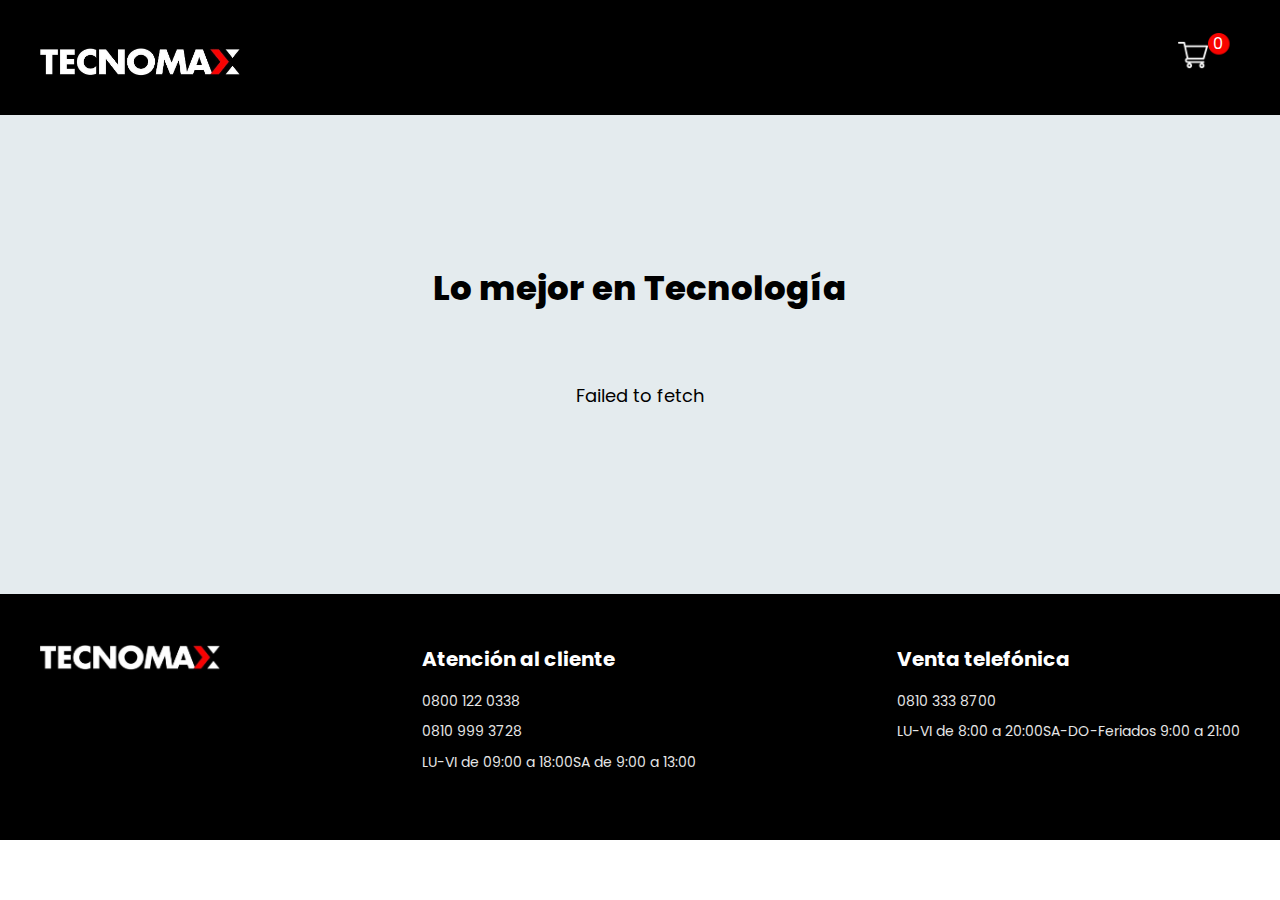
<file: index.html>
<!DOCTYPE html>
<html lang="es">
<head>
    <meta charset="UTF-8">
    <meta name="viewport" content="width=device-width, initial-scale=1.0">
    <title>TecnoMax</title>
    <link rel="icon" href="img/favicon.jpeg" type="image/favicon.png">
    <link rel="stylesheet" href="css/home.css">
</head>
<body onload="fncActualizarCarritoCantidad()" >
    <header class="header">
        <div class="menu container">
            <a href="index.html"><img class="logo" src="img/logo.jpg" alt="logo"></a>
            <nav class="navbar">
                <ul class="ul-carrito">
                    <a href="./pages/carrito.html"><img class="carrito-compra" src="img/carrito-home.png" alt="carrito"><p id="display-carrito-cantidad" class="boton_carrito_cantidad">0</p></a>
                </ul>
            </nav>
        </div>
    </header>
    <main>
        <section class="servicios">
            <h2 class="subtitulos-de-secciones">Lo mejor en Tecnología</h2>
            <article id="tarjetas" class="info container">
                <div  class="info-1">...</div>
                <span ></span>

            </article>
        </section>
    </main>
    <footer class="footer">
        <div class="footer-links container">
            <div class="link">
                <img src="img/logo.jpg" alt="logo">
            </div>
            <div class="link" >
                <h3>Atención al cliente</h3>
                <li><p>0800 122 0338</p></li>
                <li><p>0810 999 3728</p></li>
                <li><p>LU-VI de 09:00 a 18:00SA de 9:00 a 13:00</p></li>
            </div>
            <div class="link">
                <h3>Venta telefónica</h3>
                <li><p>0810 333 8700</p></li>
                <li><p>LU-VI de 8:00 a 20:00SA-DO-Feriados 9:00 a 21:00</p></li>
            </div>
        </div>
    </footer>
    <script defer src="./js/index.js"></script>
</body>
</html>
</file>
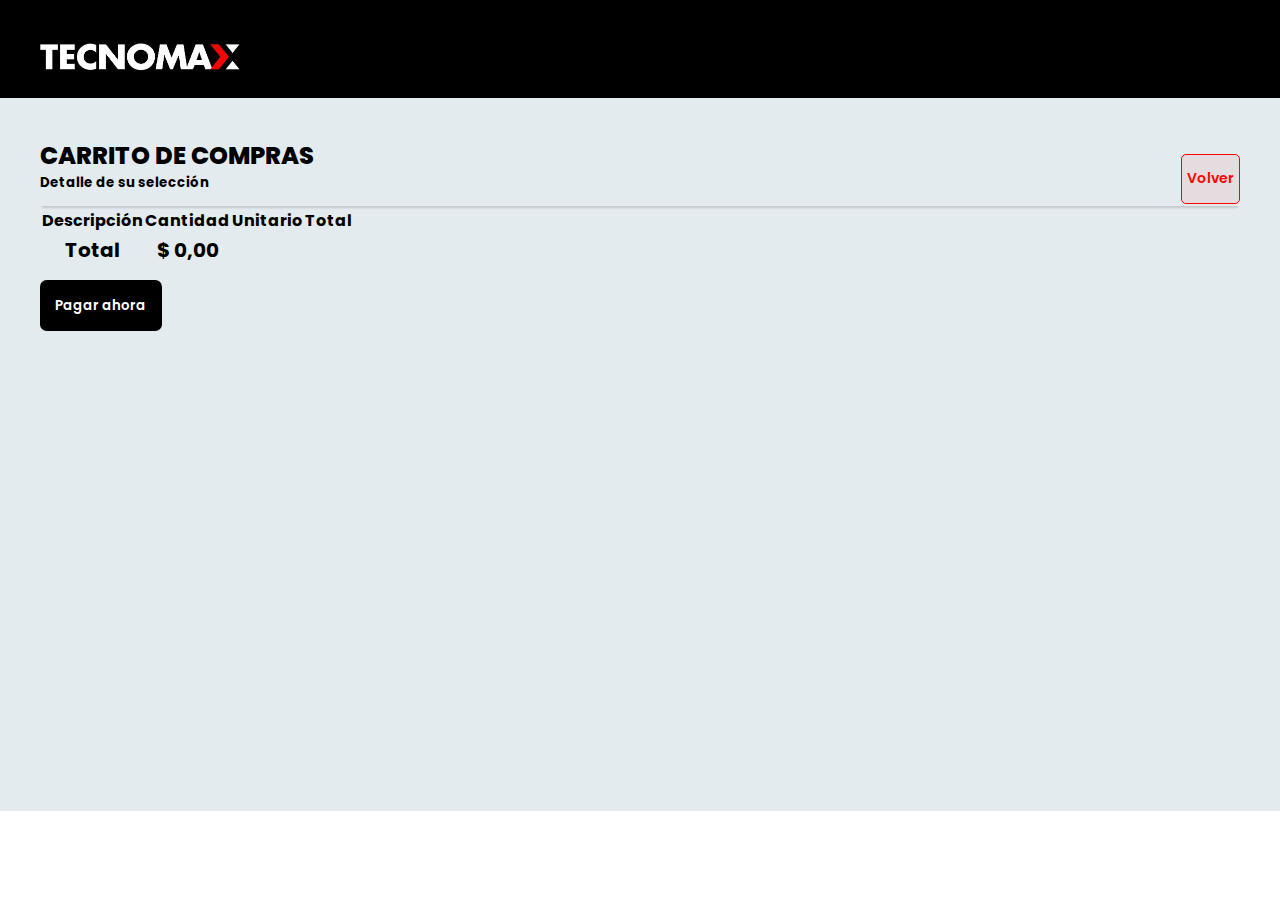
<file: pages/carrito.html>
<!DOCTYPE html>
<html lang="es">
  <head>
    <meta charset="UTF-8" />
    <meta name="viewport" content="width=device-width, initial-scale=1.0" />
    <title>Lista de precios</title>
    <link rel="icon" href="../img/favicon.jpeg" type="image/favicon.png">
    <link
      href="https://cdn.jsdelivr.net/npm/bootstrap@5.0.2/dist/css/bootstrap.min.css"
      rel="stylesheet"
      integrity="sha384-EVSTQN3/azprG1Anm3QDgpJLIm9Nao0Yz1ztcQTwFspd3yD65VohhpuuCOmLASjC"
      crossorigin="anonymous"
    />
    <!-- Estilos propios -->
    <link rel="stylesheet" href="../css/carrito.css" />
  </head>
  <body>
    <header class="header">
      <div class="menu container">
        <img class="logo" src="../img/logo.jpg" alt="logo" />
      </div>
    </header>
    <div class="fondo">
      <div class="container">
        <div class="carrito-encabezado">
          <div>
            <h2>CARRITO DE COMPRAS</h2>
            <h5>Detalle de su selección</h5>
          </div>
          <div>
            <button
              id="volver"
              class="producto__btn-carrito"
              onclick="regresarAlFormularioAnterior()"
            >
              Volver
            </button>
          </div>
          <!-- <a href="index.html"><p class="regresar">← Regresar a Home</p></a> -->
        </div>
        <div class="container">
          <table class="table table-striped table-hover table-bordered">
            <thead class="d-none d-sm-block">
              <tr class="row">
                <!-- <th class="col-sm-1 col-md-1 col-lg-1 col-xl-1" scope="col">
                  <div class="th-col-id">Cód</div>
                </th> -->
                <th class="col-sm-5 col-md-5 col-lg-5 col-xl-5" scope="col">
                  <div class="th-col-descripcion">Descripción</div>
                </th>
                <th class="col-sm-1 col-md-1 col-lg-1 col-xl-1" scope="col">
                  <div class="th-col-precio">Cantidad</div>
                </th>
                <th class="col-sm-2 col-md-2 col-lg-2 col-xl-2" scope="col">
                  <div class="th-col-precio">Unitario</div>
                </th>
                <th class="col-sm-2 col-md-2 col-lg-2 col-xl-2" scope="col">
                  <div class="th-col-precio">Total</div>
                </th>
                <th class="col-sm-2 col-md-2 col-lg-2 col-xl-2" scope="col">
                  <div class="th-col-menu"></div>
                </th>
              </tr>
            </thead>
            <tbody id="detalle-carrito">
              <!-- Agrega más filas según sea necesario -->
            </tbody>
            <tfoot>
              <tr class="row">
                <th class="col-sm-9 col-md-9 col-lg-9 col-xl-9" colspan="1">
                  <h3 class="carrito-total">Total</h3>
                </th>
                <th class="col-sm-3 col-md-3 col-lg-3 col-xl-3">
                  <div id="importeTotalCarrito">$ 0,00</div>
                </th>
              </tr>
            </tfoot>
          </table>
        </div>
      </div>
      <div class="container">
        <!-- <a href="medios_de_pago.html"> -->
          <button type="submit" class="boton_carrito_comprar" id="btn-medios-de-pago">
            Pagar ahora
          </button>
          <!-- </a> -->
      </div>
    </div>
    <script
      src="https://cdn.jsdelivr.net/npm/bootstrap@5.0.2/dist/js/bootstrap.bundle.min.js"
      integrity="sha384-MrcW6ZMFYlzcLA8Nl+NtUVF0sA7MsXsP1UyJoMp4YLEuNSfAP+JcXn/tWtIaxVXM"
      crossorigin="anonymous"
    ></script>
    <script>
      function regresarAlFormularioAnterior() {
        window.history.back(); // Retrocede una página en el historial del navegador
      }
    </script>
    <script defer src="../js/carrito.js"></script>
  </body>
</html>
</file>
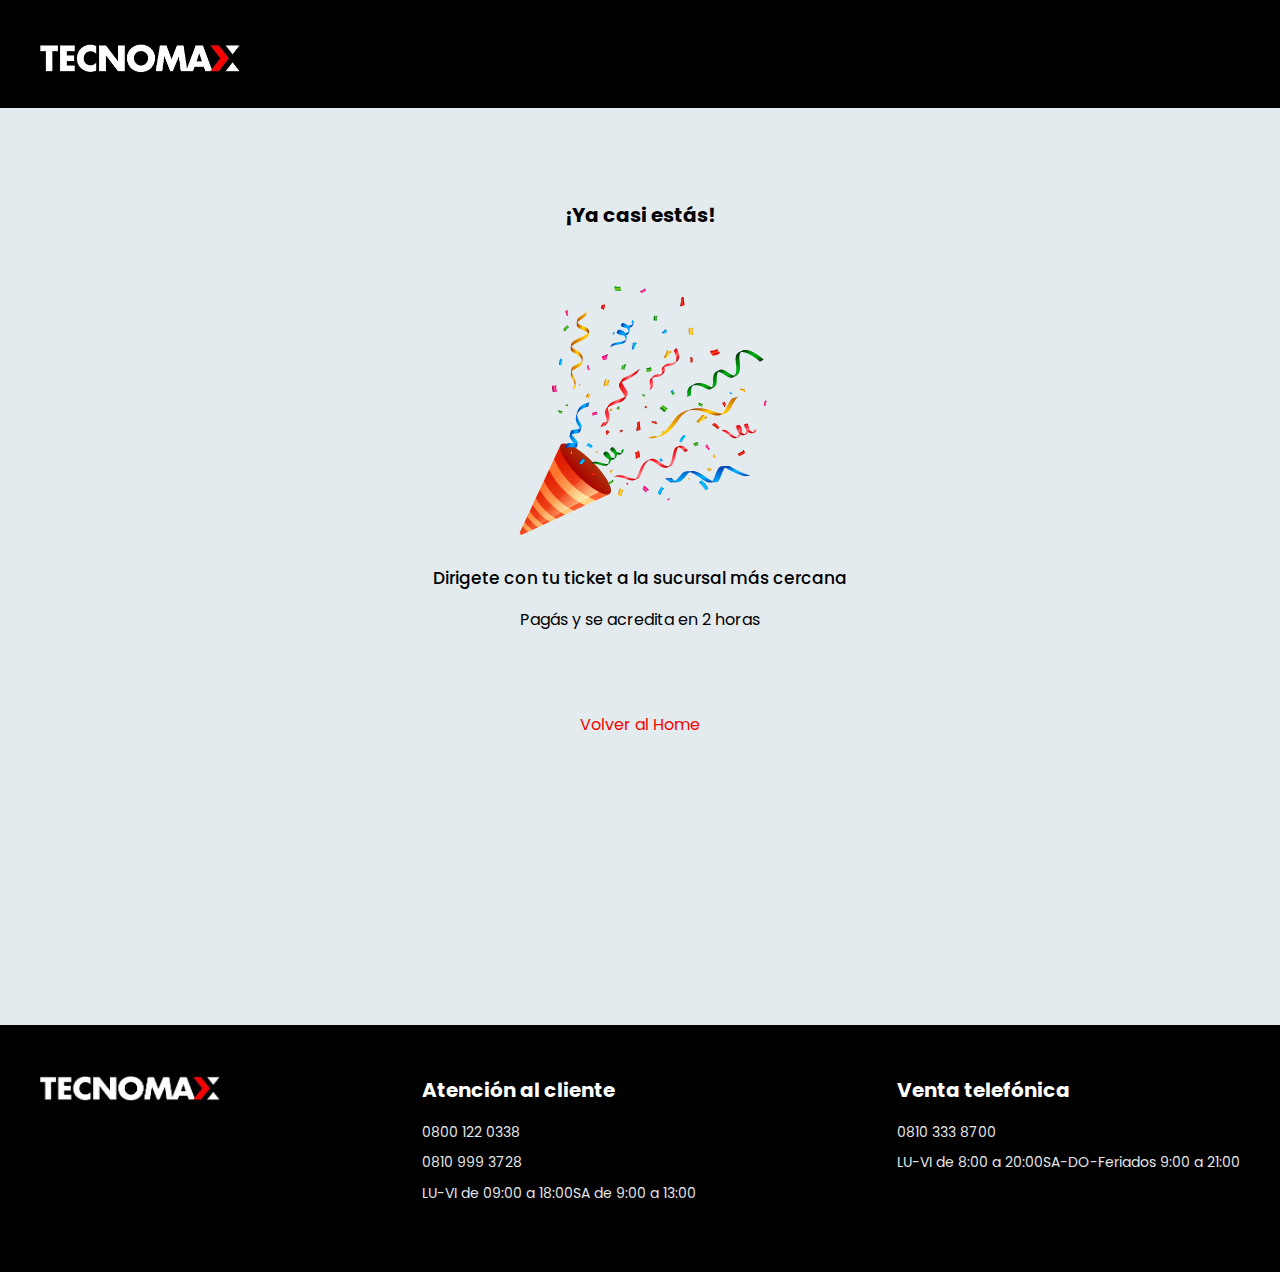
<file: pages/compra-rapipago.html>
<!DOCTYPE html>
<html lang="es">
<head>
    <meta charset="UTF-8">
    <meta name="viewport" content="width=device-width, initial-scale=1.0">
    <title>TecnoMax</title>
    <link rel="icon" href="../img/favicon.jpeg" type="image/favicon.png">
    <link rel="stylesheet" href="../css/compra.css">
</head>
<body>
    <header class="header">
        <div class="menu container">
            <a href="../index.html"><img class="logo" src="../img/logo.jpg" alt="logo"></a>
        </div>
    </header>
    <main>
        <section class="servicios">
            <div class="subtitulos-de-secciones container">
                <h3>¡Ya casi estás!</h3>
                <img src="../img/compra-realizada.png" alt="">
                <h4>Dirigete con tu ticket a la sucursal más cercana</h4>
                <p class="sucursal">Pagás y se acredita en 2 horas</p>
                <a id="volver-home" class="volver-home" href="../index.html">Volver al Home</a>
            </div>
        </section>
    </main>
    <footer class="footer">
        <div class="footer-links container">
            <div class="link">
                <img src="../img/logo.jpg" alt="logo">
            </div>
            <div class="link">
                <h3>Atención al cliente</h3>
                <li><p>0800 122 0338</p></li>
                <li><p>0810 999 3728</p></li>
                <li><p>LU-VI de 09:00 a 18:00SA de 9:00 a 13:00</p></li>
            </div>
            <div class="link">
                <h3>Venta telefónica</h3>
                <li><p>0810 333 8700</p></li>
                <li><p>LU-VI de 8:00 a 20:00SA-DO-Feriados 9:00 a 21:00</p></li>
            </div>
        </div>
    </footer>
    <script defer src="../js/pago-cierre.js"></script>
</body>
</html>
</file>
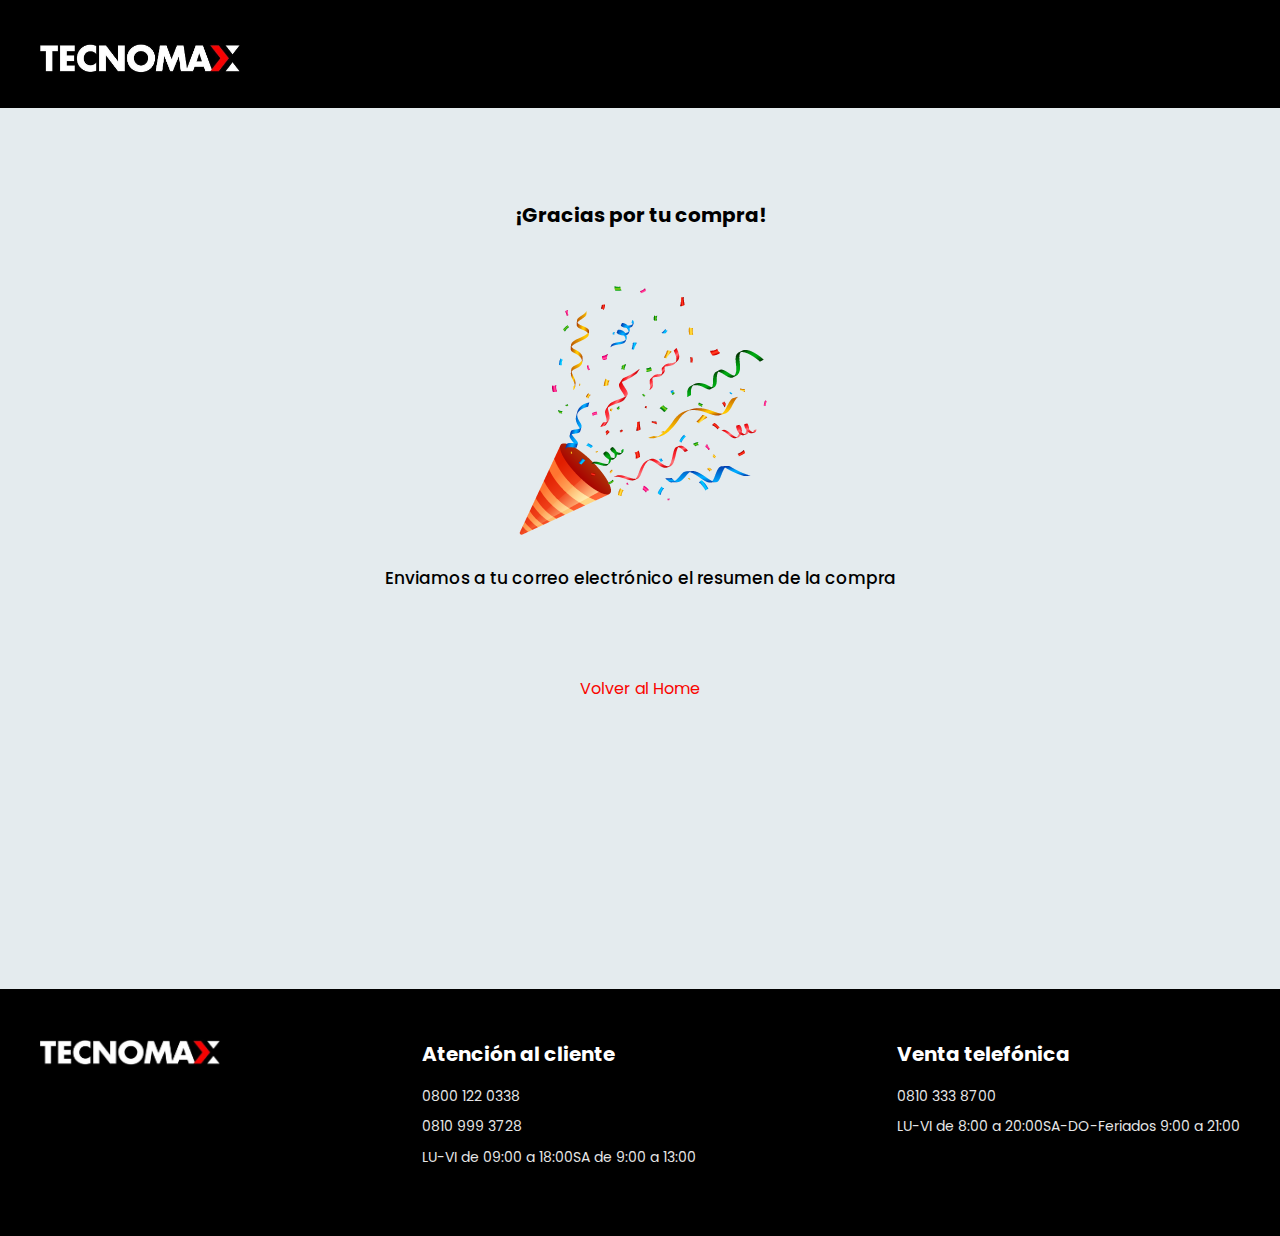
<file: pages/compra-tarjeta.html>
<!DOCTYPE html>
<html lang="es">
<head>
    <meta charset="UTF-8">
    <meta name="viewport" content="width=device-width, initial-scale=1.0">
    <title>TecnoMax</title>
    <link rel="icon" href="../img/favicon.jpeg" type="image/favicon.png">
    <link rel="stylesheet" href="../css/compra.css">
</head>
<body>
    <header class="header">
        <div class="menu container">
            <a href="../index.html"><img class="logo" src="../img/logo.jpg" alt="logo"></a>
        </div>
    </header>
    <main>
        <section class="servicios">
            <div class="subtitulos-de-secciones container">
                <h3>¡Gracias por tu compra!</h3>
                <img src="../img/compra-realizada.png" alt="">
                <h4 class="correo">Enviamos a tu correo electrónico el resumen de la compra</h4>
                <!-- <p class="sucursal">Pagás y se acredita en 2 horas</p> -->
                <a id="volver-home" class="volver-home" href="../index.html">Volver al Home</a>
            </div>
        </section>
    </main>
    <footer class="footer">
        <div class="footer-links container">
            <div class="link">
                <img src="../img/logo.jpg" alt="logo">
            </div>
            <div class="link">
                <h3>Atención al cliente</h3>
                <li><p>0800 122 0338</p></li>
                <li><p>0810 999 3728</p></li>
                <li><p>LU-VI de 09:00 a 18:00SA de 9:00 a 13:00</p></li>
            </div>
            <div class="link">
                <h3>Venta telefónica</h3>
                <li><p>0810 333 8700</p></li>
                <li><p>LU-VI de 8:00 a 20:00SA-DO-Feriados 9:00 a 21:00</p></li>
            </div>
        </div>
    </footer>
    <script defer src="../js/pago-cierre.js"></script>
</body>
</html>
</file>
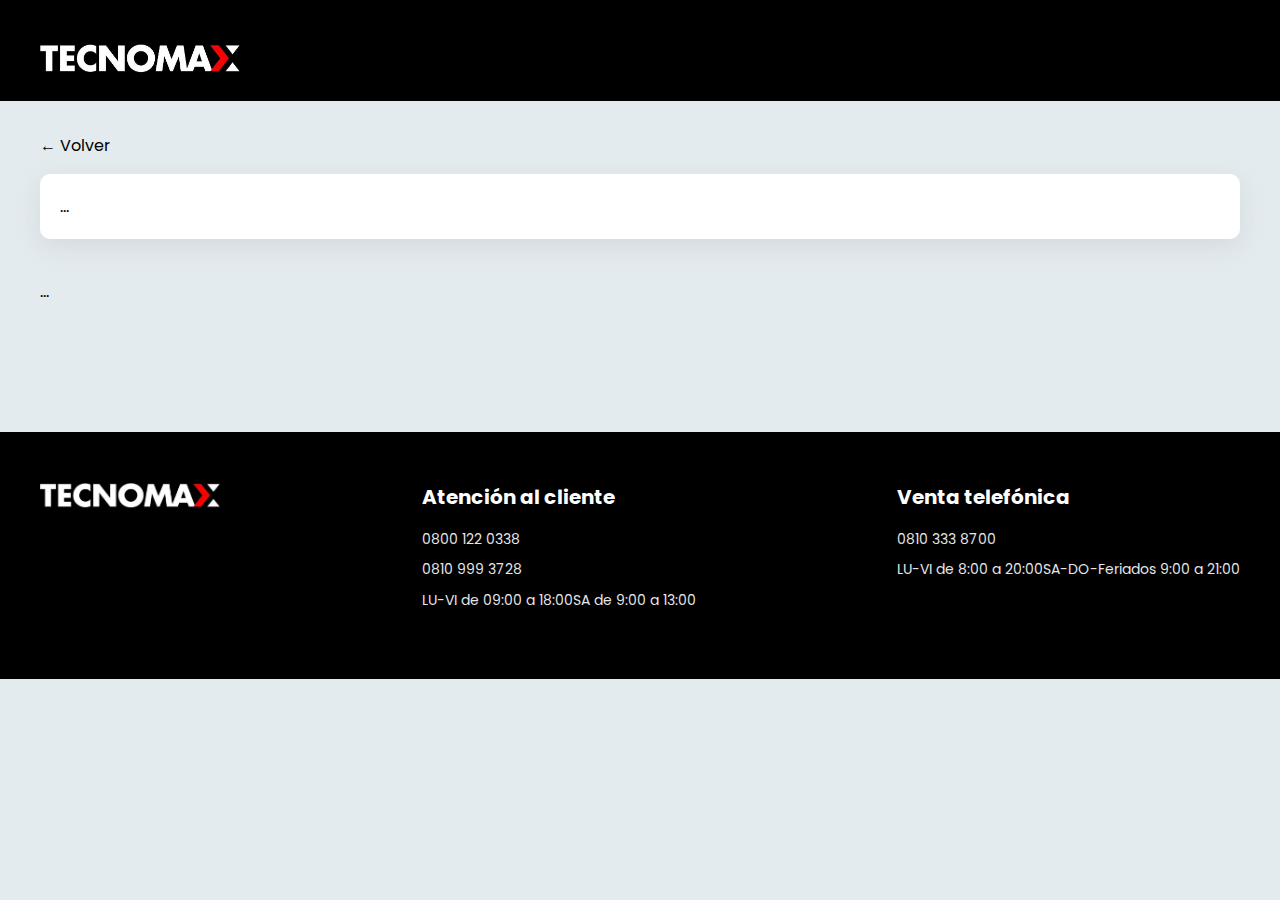
<file: pages/detalle_producto.html>
<!DOCTYPE html>
<html lang="en">
  <head>
    <meta charset="UTF-8" />
    <meta http-equiv="X-UA-Compatible" content="IE=edge" />
    <meta name="viewport" content="width=device-width, initial-scale=1.0" />
    <title>Página de Tienda</title>
    <link rel="icon" href="../img/favicon.jpeg" type="image/favicon.png" />
    <link rel="stylesheet" href="../css/producto.css" />
  </head>
  <body>
    <header class="header">
      <div class="menu container">
        <img class="logo" src="../img/logo.jpg" alt="logo" />
      </div>
    </header>
    <main class="container">
      <div>
        <button
          id="volver"
          class="regresar"
          onclick="regresarAlFormularioAnterior()"
        >
          ← Volver
        </button>
      </div>

      <div class="producto" id="insert-producto">
        <div class="info-1">...</div>
      </div>

      <div class="mas-informacion" id="mas-informacion">
        <div class="info-1">...</div>
      </div>
    </main>

    <footer class="footer">
      <div class="footer-links container">
        <div class="link">
          <img src="../img/logo.jpg" alt="logo" />
        </div>
        <div class="link">
          <h3>Atención al cliente</h3>
          <li><p>0800 122 0338</p></li>
          <li><p>0810 999 3728</p></li>
          <li><p>LU-VI de 09:00 a 18:00SA de 9:00 a 13:00</p></li>
        </div>
        <div class="link">
          <h3>Venta telefónica</h3>
          <li><p>0810 333 8700</p></li>
          <li><p>LU-VI de 8:00 a 20:00SA-DO-Feriados 9:00 a 21:00</p></li>
        </div>
      </div>
    </footer>
    <script>
      function regresarAlFormularioAnterior() {
        window.history.back(); // Retrocede una página en el historial del navegador
      }
    </script>
    <script defer src="../js/detalle_producto.js"></script>
  </body>
</html>
</file>
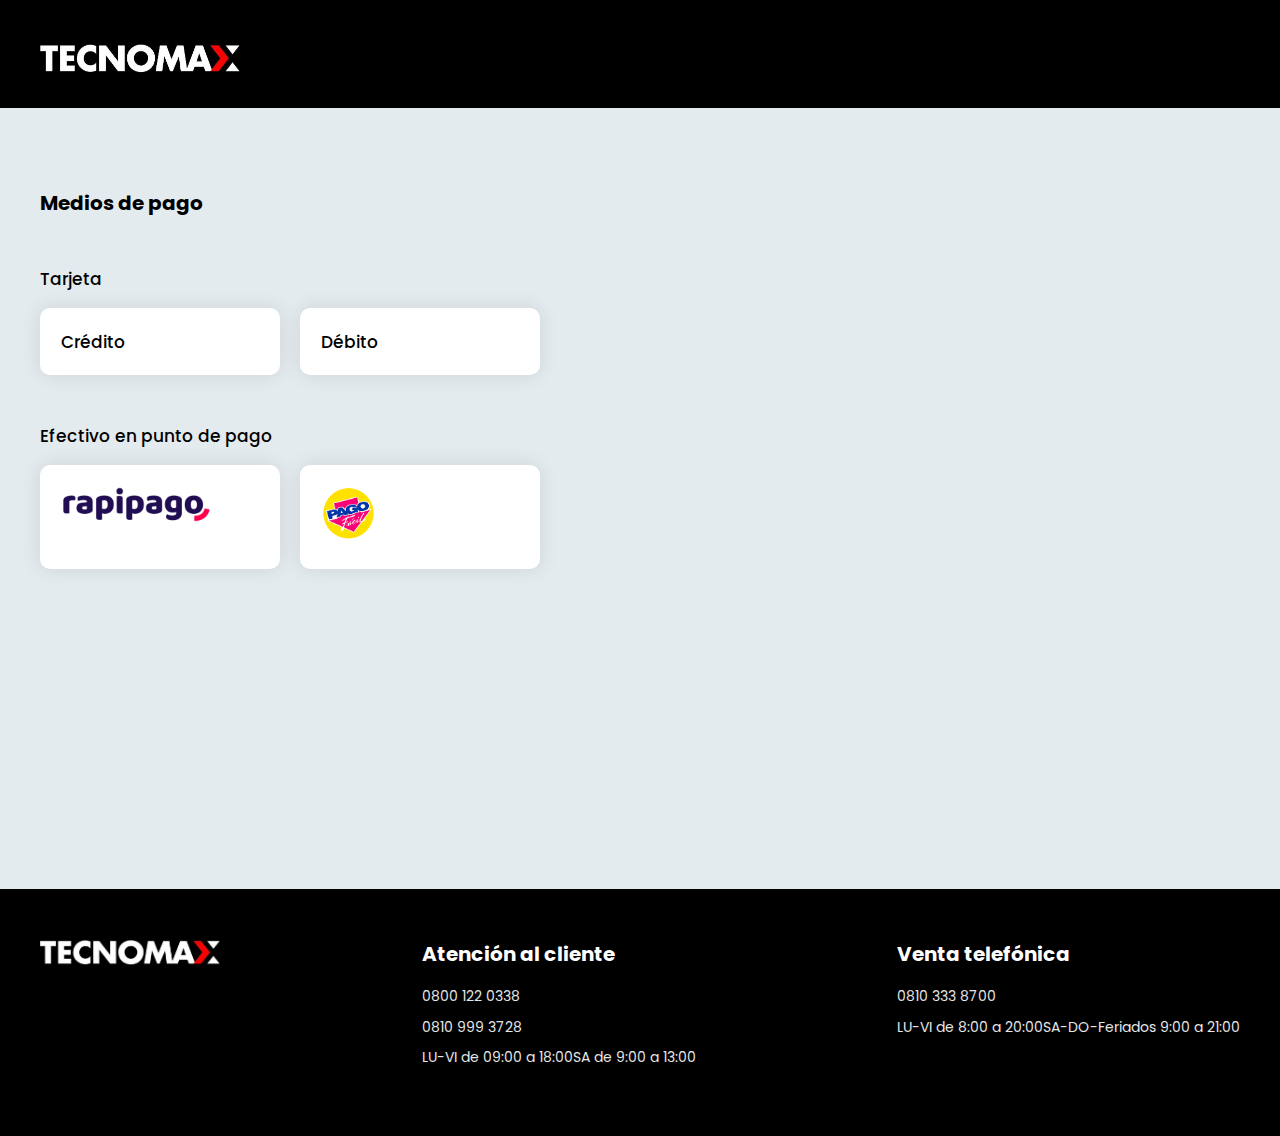
<file: pages/medios_de_pago.html>
<!DOCTYPE html>
<html lang="es">
<head>
    <meta charset="UTF-8">
    <meta name="viewport" content="width=device-width, initial-scale=1.0">
    <title>TecnoMax</title>
    <link rel="icon" href="../img/favicon.jpeg" type="image/favicon.png">
    <link rel="stylesheet" href="../css/medios-de-pago.css">
</head>
<body>
    <header class="header">
        <div class="menu container">
            <a href="../index.html"><img class="logo" src="../img/logo.jpg" alt="logo"></a>
        </div>
    </header>
    <main>
        <section class="servicios">
            <div class="subtitulos-de-secciones container">
                <h3>Medios de pago</h3>
            </div>
            <div class="subtitulos-de-secciones container">
                <h4>Tarjeta</h4>
            </div>
            <article class="info container">
                <div class="info-1">
                    <a href="tarjeta.html"><h4>Crédito</h4></a>
                </div>
                <div class="info-1">
                    <a href="tarjeta.html"><h4>Débito</h4></a>
                </div>
            </article>
            <div class="subtitulos-de-secciones container">
                <h4>Efectivo en punto de pago</h4>
            </div>
            <article class="info container">
                <div class="info-1">
                    <a href="rapipago.html"><img src="../img/rapipago.png" alt="Rapipago" width="150px"></a>
                </div>
                <div class="info-1">
                    <a href="pago-facil.html"><img src="../img/pago-facil.png" alt="Pago Facil" width="55px"></a>
                </div>
            </article>
        </section>
    </main>
    <footer class="footer">
        <div class="footer-links container">
            <div class="link">
                <img src="../img/logo.jpg" alt="logo">
            </div>
            <div class="link">
                <h3>Atención al cliente</h3>
                <li><p>0800 122 0338</p></li>
                <li><p>0810 999 3728</p></li>
                <li><p>LU-VI de 09:00 a 18:00SA de 9:00 a 13:00</p></li>
            </div>
            <div class="link">
                <h3>Venta telefónica</h3>
                <li><p>0810 333 8700</p></li>
                <li><p>LU-VI de 8:00 a 20:00SA-DO-Feriados 9:00 a 21:00</p></li>
            </div>
        </div>
    </footer>
</body>
</html>
</file>
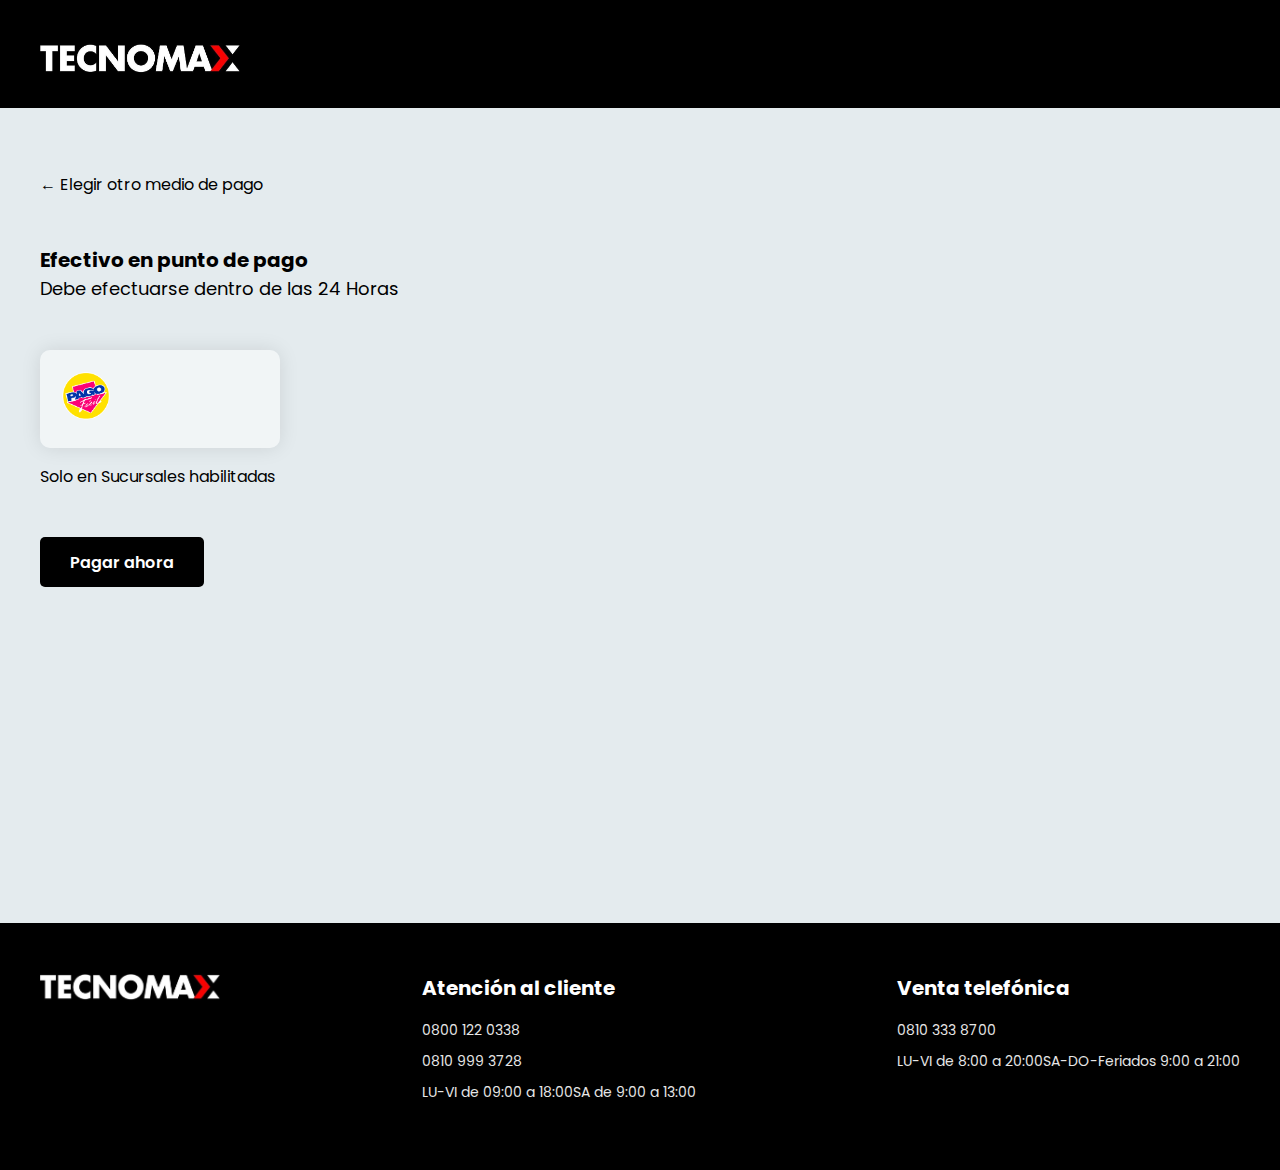
<file: pages/pago-facil.html>
<!DOCTYPE html>
<html lang="es">
<head>
    <meta charset="UTF-8">
    <meta name="viewport" content="width=device-width, initial-scale=1.0">
    <title>TecnoMax</title>
    <link rel="icon" href="../img/favicon.jpeg" type="image/favicon.png">
    <link rel="stylesheet" href="../css/rapipago.css">
</head>
<body>
    <header class="header">
        <div class="menu container">
            <a href="../index.html"><img class="logo" src="../img/logo.jpg" alt="logo"></a>
        </div>
    </header>
    <main>
        <section class="servicios">
            <div>
				<a href="./medios_de_pago.html"><p class="regresar container">← Elegir otro medio de pago</p></a>
			</div>
            <div class="subtitulos-de-secciones container">
                <h3>Efectivo en punto de pago</h3>
                <p>Debe efectuarse dentro de las 24 Horas</p>
            </div>
            <article class="info container">
                <div class="info-1">
                    <img src="../img/pago-facil.png" alt="Pago Facil" width="50px">
                </div>
            </article>
            <div>
                <p class="sucursal container">Solo en Sucursales habilitadas</p>
            </div>
            <div class="subtitulos-de-secciones container">
                <a href="./compra-rapipago.html"><button type="submit" class="producto__btn-carrito container">
                    Pagar ahora
                </button></a>
            </div>
        </section>
    </main>
    <footer class="footer">
        <div class="footer-links container">
            <div class="link">
                <img src="../img/logo.jpg" alt="logo">
            </div>
            <div class="link">
                <h3>Atención al cliente</h3>
                <li><p>0800 122 0338</p></li>
                <li><p>0810 999 3728</p></li>
                <li><p>LU-VI de 09:00 a 18:00SA de 9:00 a 13:00</p></li>
            </div>
            <div class="link">
                <h3>Venta telefónica</h3>
                <li><p>0810 333 8700</p></li>
                <li><p>LU-VI de 8:00 a 20:00SA-DO-Feriados 9:00 a 21:00</p></li>
            </div>
        </div>
    </footer>
</body>
</html>
</file>
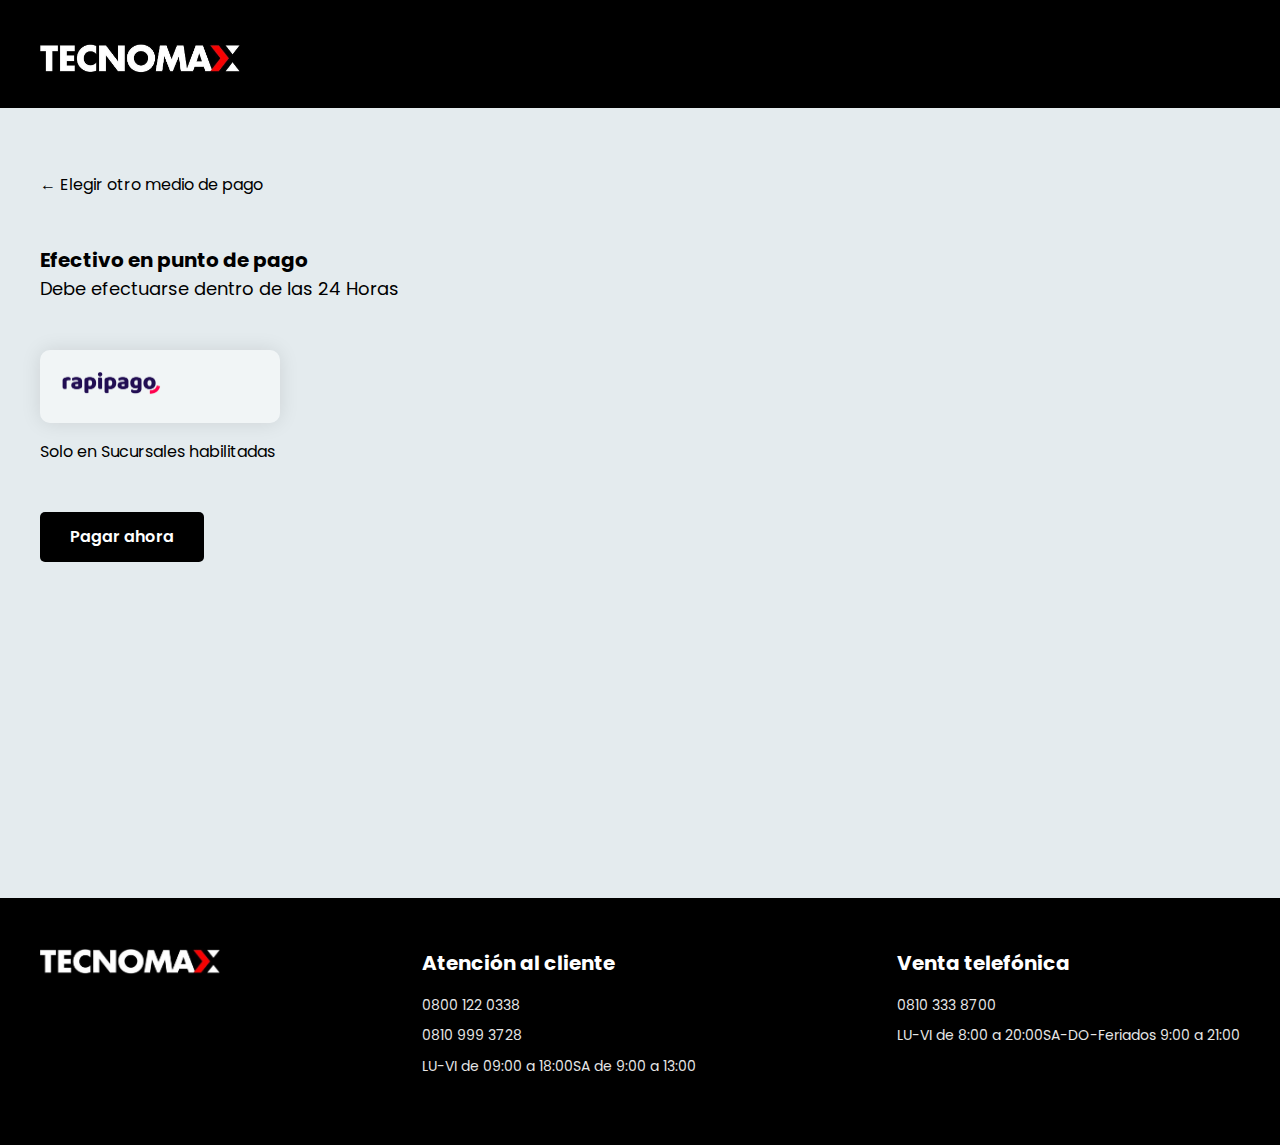
<file: pages/rapipago.html>
<!DOCTYPE html>
<html lang="es">
<head>
    <meta charset="UTF-8">
    <meta name="viewport" content="width=device-width, initial-scale=1.0">
    <title>TecnoMax</title>
    <link rel="icon" href="../img/favicon.jpeg" type="image/favicon.png">
    <link rel="stylesheet" href="../css/rapipago.css">
</head>
<body>
    <header class="header">
        <div class="menu container">
            <a href="../index.html"><img class="logo" src="../img/logo.jpg" alt="logo"></a>
        </div>
    </header>
    <main>
        <section class="servicios">
            <div>
				<a href="medios_de_pago.html"><p class="regresar container">← Elegir otro medio de pago</p></a>
			</div>
            <div class="subtitulos-de-secciones container">
                <h3>Efectivo en punto de pago</h3>
                <p>Debe efectuarse dentro de las 24 Horas</p>
            </div>
            <article class="info container">
                <div class="info-1">
                    <img src="../img/rapipago.png" alt="Rapipago" width="100px">
                </div>
            </article>
            <div>
                <p class="sucursal container">Solo en Sucursales habilitadas</p>
            </div>
            <div class="subtitulos-de-secciones container">
                <a href="compra-rapipago.html"><button type="submit" class="producto__btn-carrito container">
                    Pagar ahora
                </button></a>
            </div>
        </section>
    </main>
    <footer class="footer">
        <div class="footer-links container">
            <div class="link">
                <img src="../img/logo.jpg" alt="logo">
            </div>
            <div class="link">
                <h3>Atención al cliente</h3>
                <li><p>0800 122 0338</p></li>
                <li><p>0810 999 3728</p></li>
                <li><p>LU-VI de 09:00 a 18:00SA de 9:00 a 13:00</p></li>
            </div>
            <div class="link">
                <h3>Venta telefónica</h3>
                <li><p>0810 333 8700</p></li>
                <li><p>LU-VI de 8:00 a 20:00SA-DO-Feriados 9:00 a 21:00</p></li>
            </div>
        </div>
    </footer>
</body>
</html>
</file>
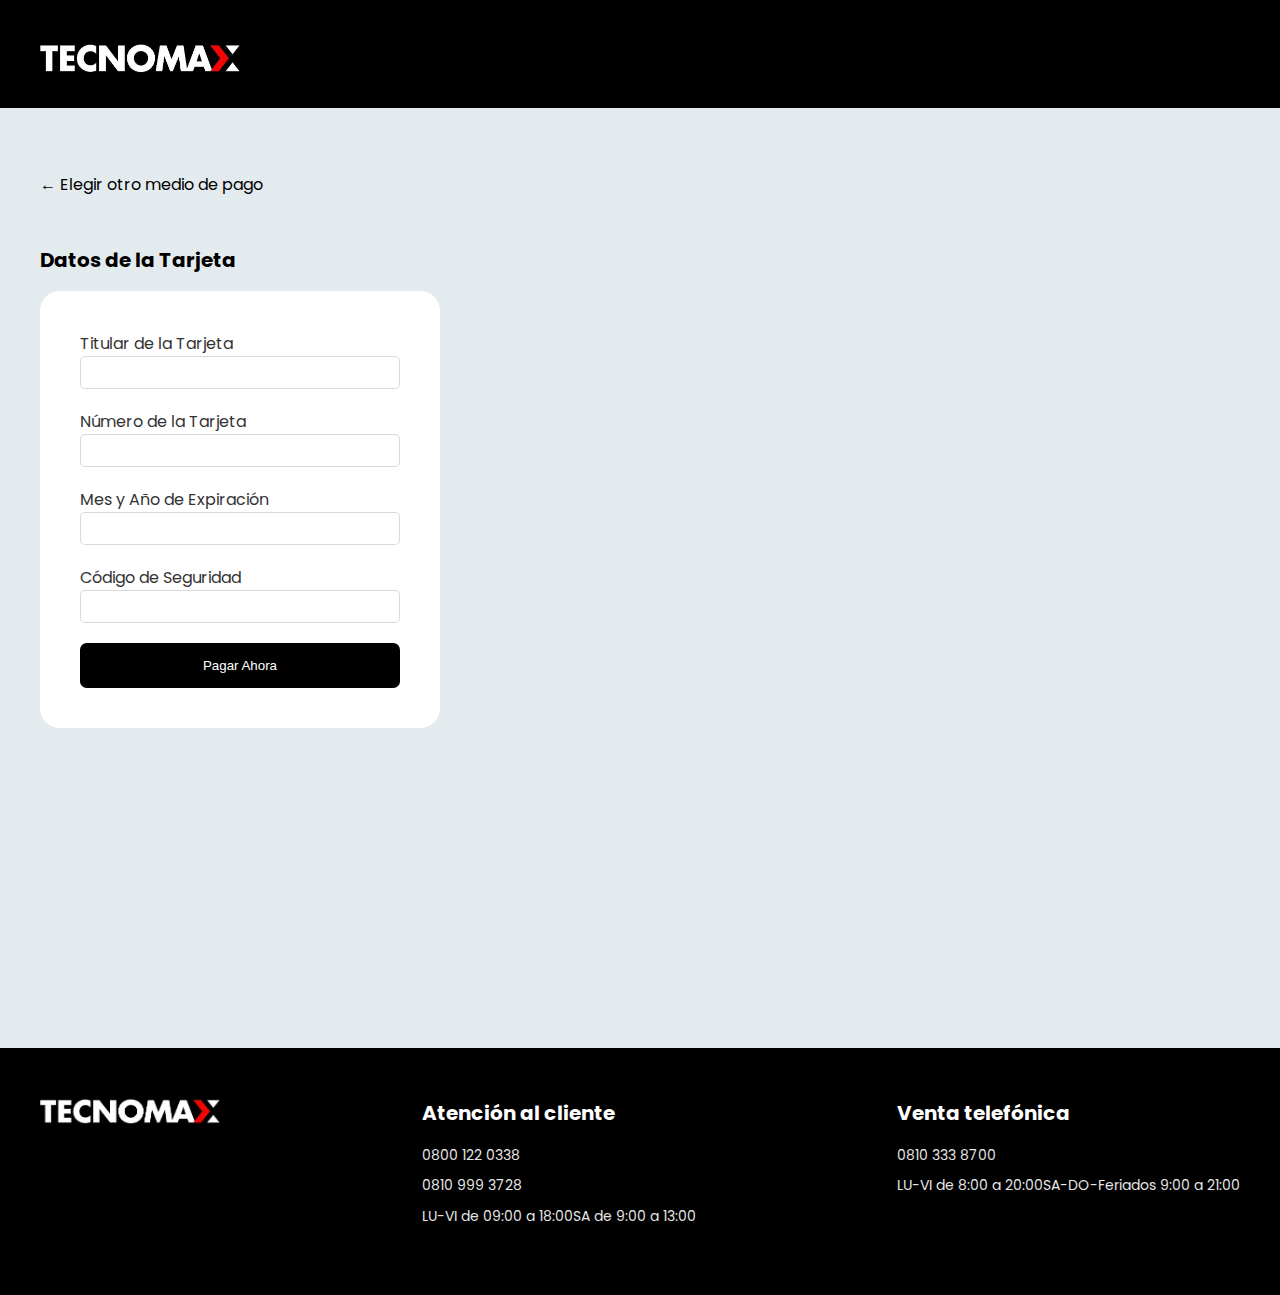
<file: pages/tarjeta.html>
<!DOCTYPE html>
<html lang="es">
<head>
    <meta charset="UTF-8">
    <meta name="viewport" content="width=device-width, initial-scale=1.0">
    <title>TecnoMax</title>
    <link rel="icon" href="../img/favicon.jpeg" type="image/favicon.png">
    <link rel="stylesheet" href="../css/tarjeta.css">
</head>
<body>
    <header class="header">
        <div class="menu container">
            <a href="../index.html"><img class="logo" src="../img/logo.jpg" alt="logo"></a>
        </div>
    </header>
    <main>
        <section class="servicios">
            <div>
				<a href="medios_de_pago.html"><p class="regresar container">← Elegir otro medio de pago</p></a>
			</div>
            <div class="subtitulos-de-secciones container">
                <h3>Datos de la Tarjeta</h3>
            </div>
            <div class="nosotros-info container">
                <div class="contacto">
                    <div class="contacto-info">
                        <form action="compra-tarjeta.html" class="colorful-form">
                            <div class="form-group">
                              <label class="form-label" for="name">Titular de la Tarjeta</label>
                              <input required="" class="form-input" type="text" name="name">
                            </div>
                            <div class="form-group">
                                <label class="form-label" for="tel">Número de la Tarjeta</label>
                                <input class="form-input" type="text" id="tel"
                                name="tel" required>
                            </div>
                            <div class="form-group">
                                <label class="form-label" for="tel">Mes y Año de Expiración</label>
                                <input class="form-input" type="text" id="tel"
                                name="tel" required>
                            </div>
                            <div class="form-group">
                                  <label class="form-label" for="tel">Código de Seguridad</label>
                                  <input class="form-input" type="text" id="tel"
                                  name="tel" required>
                            </div>
                            <button class="form-button" type="submit">Pagar Ahora</button>
                        </form>    
                    </div>
                </div>    
            </div>
        </section>
    </main>
    <footer class="footer">
        <div class="footer-links container">
            <div class="link">
                <img src="../img/logo.jpg" alt="logo">
            </div>
            <div class="link">
                <h3>Atención al cliente</h3>
                <li><p>0800 122 0338</p></li>
                <li><p>0810 999 3728</p></li>
                <li><p>LU-VI de 09:00 a 18:00SA de 9:00 a 13:00</p></li>
            </div>
            <div class="link">
                <h3>Venta telefónica</h3>
                <li><p>0810 333 8700</p></li>
                <li><p>LU-VI de 8:00 a 20:00SA-DO-Feriados 9:00 a 21:00</p></li>
            </div>
        </div>
    </footer>
</body>
</html>
</file>
<file: css/home.css>
@import url('https://fonts.googleapis.com/css2?family=Poppins:wght@200;300;400;500;600;700;800;900&display=swap');

* {
    margin: 0;
    padding: 0;
    box-sizing: border-box;
    text-decoration: none;
    list-style: none;
}

body {
    font-family: 'Poppins', sans-serif;
    font-size: 16px;
}

.container {
    max-width: 75em;
    margin: 0 auto;
}

h1 {
    font-size: 3.125em;
    font-weight: 600;
}

h2 {
    color: black;
    font-size: 2.125em;
    font-weight: 800;
    margin-top: 1.25rem;
}

h3 {
    color: black;
    font-size: 20px;
    font-weight: 700;
}

h4 {
    color: black;
    font-size: 17px;
    font-weight: 500;
}

p{
    color: black;
    font-size: 1.125rem;
    font-weight: 400;
    margin-bottom: 1.5625rem;
}

.logo {
    text-align: left;
    width: 200px;
    margin-right: 80px;
}

.subtitulos-de-secciones {
    text-align: center;
}

/* HEADER */
.header {
    display: flex;
    position: relative;
    background-color: black;
    padding: 1.5em;
}

.menu {
    top: 0;
    left: 0;
    right: 0;
    display: flex;
    align-items: center;
    justify-content: space-between;
    z-index: 1000;
    margin-top: 1rem;
    width: 100%;
}

.carrito-compra {
    width: 30px;
}

/* .carrito-compra-cantidad {
    width: 30px;
} */

.boton_carrito_cantidad {
    color: white;
    font-size: 16px;
    background-image: url(../img/carrito-cantidad.png);
    background-repeat: no-repeat;
    height: 35px;
    width: 35px;
    background-size: 30px 30px;
    background-position: center;
    cursor: pointer;
    margin-top: -2.9em;
    margin-left: 1.7em;
    padding-left: 0.5em;
  }

/* SERVICIOS */
.servicios {
    padding: 5em 0;
    text-align: center;
    background-color: #e4ebee;
    padding-top: 8em;
    padding-bottom: 10em;
}

.servicios h2 {
    margin-bottom: 2em;
}

.info {
    display: flex;
    justify-content: center;
    flex-flow: row wrap;
    column-gap: 1.25em;
    row-gap: 1.25em;
}

.info-1 {
    width: 23.75em;
    padding: 2.5em;
    text-align: center;
    box-shadow: 0 0 20px rgba(0, 0, 0, 0.1);
    border-radius: 10px;
    background-color: white;
}

.info-1:hover {
    border-color: #F90400;
    border-width: 1.5px;
    border-style: solid;
}

.info-1 img {
    width: 15rem;
}

.info-1 h3 {
    margin-top: 0.9375em;
    margin-bottom: 0.625em;
}

.info-1 p {
    padding: 0.625em;
}

.producto__btn-cantidad {
	background: #e0e0e0;
	padding: 10px 15px;
	border-radius: 5px;
	border: none;
	cursor: pointer;
	font-weight: 700;
	height: 40px;
    margin-top: 1em;
}

.producto__cantidad {
	height: 40px;
	border: #e0e0e0 solid 1px;
    border-radius: 5px;
	text-align: center;
	width: 50px;
	font-size: 16px;
	font-family: 'Rubik', sans-serif;
}

.producto__cantidad:focus {
	outline: none;
}

.producto__btn-carrito {
	height: 50px;
	font-size: 14px;
	font-family: 'Poppins', sans-serif;
	font-weight: 600;
	border-radius: 5px;
	color: black;
	cursor: pointer;
	border: none;
	padding: 10px 10px;
    margin-top: 1em;
    background-color: #ebebeb;
    border: #b8b8b8 solid 1px;
}

.producto__btn-carrito:hover {
	color: white;
    background: #F90400;
}

.mas-info {
	height: 20px;
	font-size: 14px;
	font-family: 'Poppins', sans-serif;
	font-weight: 600;
	border-radius: 3px;
	color: black;
	cursor: pointer;
	border: none;
	padding: 1px 4px;
    margin-left: 20em;
    background-color: white;
    border: #b8b8b8 solid 1px;
}

.mas-info:hover {
	color: white;
    background: #F90400;
}

/* FOOTER */
.footer {
    padding: 3.125em 0;
    background-color:black;
}

.footer-links {
    display: flex;
    justify-content: space-between; 
    gap: 1.875em;
}

.link h3 {
    color: white;
    margin-bottom: 1.25em;
}

.link li p {
    color: #e6e6e6;
    font-size: 0.875em;
    line-height: 40%;
}

.link img {
    width: 180px;
}

@media screen and (max-width: 1060px) {

    body {
        font-size: 14px;
    }

    .mas-info {
        margin-left: 18em;

    }
    

    
    
    /* FOOTER */
    .footer-links {
        flex-direction: column;
        align-items: center;
        text-align: center;
    }

    .socials {
        margin-bottom: 25px;
    }
}

@media screen and (max-width: 320px) {
    
    body {
        font-size: 12px;
    }
}
</file>
<file: css/carrito.css>
@import url("https://fonts.googleapis.com/css2?family=Poppins:wght@200;300;400;500;600;700;800;900&display=swap");

* {
  margin: 0;
  padding: 0;
  box-sizing: border-box;
  text-decoration: none;
  list-style: none;
}

body {
  font-family: "Poppins", sans-serif;
  font-size: 16px;
}

.container {
  max-width: 75em;
  margin: 0 auto;
}

.fondo {
  background-color: #e4ebee;
  padding-bottom: 30em;
}

h1 {
  font-size: 3.125em;
  font-weight: 600;
}

h2 {
  color: black;
  font-size: 1.5em;
  font-weight: 800;
  margin-top: 2.5rem;
}

h3 {
  color: black;
  font-size: 20px;
  font-weight: 700;
}

h4 {
  color: black;
  font-size: 17px;
  font-weight: 500;
}

p {
  color: black;
  font-size: 1.125rem;
  font-weight: 400;
  margin-bottom: 1.5625rem;
}

.logo {
  text-align: left;
  width: 200px;
  margin-right: 80px;
}

.subtitulos-de-secciones {
  text-align: center;
}

.producto__btn-carrito {
  height: 50px;
  font-size: 14px;
  font-family: "Poppins", sans-serif;
  font-weight: 600;
  border-radius: 5px;
  color: #f90400;
  background-color: #f9040010;
  cursor: pointer;
  border: none;
  padding: 5px 5px;
  margin-top: 4em;
  border: #f90400 solid 1px;
}

.producto__btn-carrito:hover {
  color: white;
  background: #f90400;
}

.btn-info {
  height: 40px;
  font-family: "Poppins", sans-serif;
  border-radius: 5px;
  color: black;
  background-color: #e4ebee;
  cursor: pointer;
  padding: 0px 12px;
  border: black solid 1px;
}

.btn-info:hover {
  color: white;
  background: black;
  border: none;
}

/* HEADER */
.header {
  display: flex;
  position: relative;
  background-color: black;
  padding: 1.6em;
}

.menu {
  top: 0;
  left: 0;
  right: 0;
  display: flex;
  align-items: center;
  justify-content: space-between;
  margin-top: 1rem;
  width: 100%;
}

.carrito-encabezado {
  display: flex;
  /* position: relative; */
  background-color: #e4ebee;
  justify-content: space-between;
  position: sticky;
  top: 0;
  opacity: 100%;
  z-index: 1000;
  box-shadow: 0 4px 2px -2px rgba(0, 0, 0, 0.144);
}

.carrito-encabezado h5 {
  margin-bottom: 1em;
}

.td-col-btn-menu {
  display: flex;
  gap: 0.1em;
  align-items: center;
}

.boton_carrito_mas {
  background-image: url(../img/ojo.png);
  background-repeat: no-repeat;
  height: 35px;
  width: 45px;
  background-size: 25px 25px;
  background-position: center;
  cursor: pointer;
  border: #afafaf solid 1px;
  border-radius: 5px;
  opacity: 80%;
}

.boton_carrito_mas:hover {
  background-image: url(../img/ojo.png);
  background-color: #ffffff;
  border: #b8b8b8 solid 1px;
}

.boton_carrito_eliminar {
  background-image: url(../img/eliminar.png);
  background-repeat: no-repeat;
  background-color: #b8b8b800;
  height: 30px;
  width: 40px;
  background-size: 20px 20px;
  background-position: center;
  cursor: pointer;
  border: #b8b8b800 solid 1px;
  border-radius: 5px;
  opacity: 80%;
}

.boton_carrito_eliminar:hover {
  background-image: url(../img/eliminar-rojo.png);
  background-color: #ffffff07;
  /* border: #b8b8b8 solid 1px; */
}

.boton_carrito_comprar {
  font-family: "Poppins", sans-serif;
  font-weight: 600;
  display: inline-block;
  color: white;
  background-color: black;
  padding: 1.15em;
  border: none;
  border-radius: 0.5em;
  margin-top: 1em;
}

.boton_carrito_comprar:hover {
  color: white;
  background: #f90400;
}

.carrito-total {
  font-size: 20px;
}

#importeTotalCarrito {
  font-size: 20px;
}

@media screen and (max-width: 575px) {
  body {
    font-size: 15px;
  }

  .carrito-nombre-producto {
    font-weight: 550;
  }
}
</file>
<file: css/compra.css>
@import url('https://fonts.googleapis.com/css2?family=Poppins:wght@200;300;400;500;600;700;800;900&display=swap');

* {
    margin: 0;
    padding: 0;
    box-sizing: border-box;
    text-decoration: none;
    list-style: none;
}

body {
    font-family: 'Poppins', sans-serif;
    font-size: 16px;
}

.container {
    max-width: 75em;
    margin: 0 auto;
}

h3 {
    color: black;
    font-size: 20px;
    font-weight: 700;
}

h4 {
    color: black;
    font-size: 17px;
    font-weight: 500;
}

p{
    color: black;
    font-size: 1.125rem;
    font-weight: 400;
    margin-bottom: 1.5625rem;
}

.logo {
    text-align: left;
    width: 200px;
    margin-right: 80px;
}

.boton {
    display: inline-block;
    color:  white;
    background-color: black;
    padding: 1.25em;
    border: none;
    border-radius: 0.5em;
}

.boton:hover {
    background-color: #F90400; 
}

.subtitulos-de-secciones {
    text-align: center;
}

.subtitulos-de-secciones h3 {
    margin-top: 3em;
    margin-bottom: 2em;
}

.volver-home {
    color: #F90400;
}

/* HEADER */
.header {
    display: flex;
    position: relative;
    background-color: black;
    padding: 1.7em;
}

.menu {
    top: 0;
    left: 0;
    right: 0;
    display: flex;
    align-items: center;
    justify-content: space-between;
    z-index: 1000;
    margin-top: 1rem;
    width: 100%;
}

.regresar {
	font-size: 16px;
	margin-top: 2rem;
}

.correo {
    margin-bottom: 5em;
}

/* SERVICIOS */
.servicios {
    text-align: center;
    background-color: #e4ebee;
    padding-top: 2em;
    padding-bottom: 18em;
}

.sucursal {
    font-size: 16px;
    margin-top: 1em;
    margin-bottom: 5em;
}

/* FOOTER */
.footer {
    padding: 3.125em 0;
    background-color:black;
}

.footer-links {
    display: flex;
    justify-content: space-between; 
    gap: 1.875em;
}

.link h3 {
    color: white;
    margin-bottom: 1.25em;
}

.link li p {
    color: #e6e6e6;
    font-size: 0.875em;
    line-height: 40%;
}

.link img {
    width: 180px;
}

@media screen and (max-width: 1260px) {

    body {
        font-size: 14px;
    }

    /* FOOTER */
    .footer-links {
        flex-direction: column;
        align-items: center;
        text-align: center;
    }
}

@media screen and (max-width: 320px) {
    
    body {
        font-size: 12px;
    }
}
</file>
<file: css/producto.css>
@import url("https://fonts.googleapis.com/css2?family=Poppins:wght@200;300;400;500;600;700;800;900&display=swap");

* {
  margin: 0;
  padding: 0;
  box-sizing: border-box;
  text-decoration: none;
  list-style: none;
}

body {
  font-family: "Poppins", sans-serif;
  font-size: 16px;
  background-color: #e4ebee;
}

.container {
  max-width: 1200px;
  margin: 0 auto;
}

h1 {
  font-size: 3.125em;
  font-weight: 600;
}

h2 {
  color: black;
  font-size: 2.125em;
  font-weight: 800;
  margin-top: 1.25rem;
}

h3 {
  color: black;
  font-size: 20px;
  font-weight: 700;
}

h4 {
  color: black;
  font-size: 17px;
  font-weight: 500;
}

p {
  color: black;
  font-size: 1.125rem;
  font-weight: 400;
  margin-bottom: 1.5625rem;
}

.logo {
  text-align: left;
  width: 200px;
  margin-right: 80px;
}

.boton {
  display: inline-block;
  color: white;
  background-color: black;
  padding: 1.25em;
  border: none;
  border-radius: 0.5em;
}

.boton:hover {
  background-color: #f90400;
}

.subtitulos-de-secciones {
  text-align: center;
}

.regresar {
	font-family: 'Poppins', sans-serif;
	font-size: 16px;
	margin-top: 2rem;
	margin-bottom: 1em;
	font-size: 16px;
	font-weight: 400;
	background-color: #70707000;
	border: none;
	cursor: pointer;
}

.parrafo-descripcion {
  font-size: 16px;
}

.subtitulo-descripcion {
  font-weight: 600;
  margin-top: 2rem;
  margin-bottom: 0.5rem;
}

/* HEADER */
.header {
  display: flex;
  position: relative;
  background-color: black;
  padding: 1.7em;
}

.menu {
  top: 0;
  left: 0;
  right: 0;
  display: flex;
  align-items: center;
  justify-content: space-between;
  z-index: 1000;
  margin-top: 1rem;
  width: 100%;
}

/* BREADCRUMBS */
.breadcrumbs {
  display: flex;
  align-items: center;
  gap: 10px;
  margin-bottom: 20px;
}

.breadcrumbs__svg {
  height: 10px;
  width: 10px;
  color: #707070;
}

.breadcrumbs__link {
  color: #707070;
  font-size: 14px;
}

.breadcrumbs__link:hover {
  text-decoration: underline;
}

.breadcrumbs__active {
  font-size: 14px;
  text-decoration: underline;
  color: #000;
}

/* PRODUCTO */
.producto {
  background: #fff;
  border-radius: 10px;
  padding: 20px;
  box-shadow: rgba(149, 157, 165, 0.2) 0px 8px 24px;
  display: grid;
  grid-template-columns: 7% 1fr 1fr;
  gap: 20px;
  margin-bottom: 40px;
}

.producto__thumbs {
  display: flex;
  flex-direction: column;
  gap: 20px;
}

.producto__thumb-img {
  width: 65px;
  cursor: pointer;
  border-radius: 5px;
  width: 200%;
  vertical-align: top;
  border-color: rgba(0, 0, 0, 0.164);
  border-width: 1.5px;
  border-style: solid;
}

.producto__contenedor-imagen {
  width: 100%;
  margin-left: 80px;
  border-radius: 5px;
  border-color: rgba(0, 0, 0, 0.164);
  border-width: 1.5px;
  border-style: solid;
}

.producto__imagen {
  width: 100%;
  border-radius: 10px;
}

.producto__contenedor-info {
  margin-left: 80px;
}

.producto__estrellas {
  display: flex;
  gap: 5px;
  margin-bottom: 10px;
}

.producto__estrella {
  width: 10px;
  height: 10px;
  color: #f90400;
}

.producto__nombre {
  margin-bottom: 20px;
}

.producto__descripcion {
  color: #585858;
  margin-bottom: 20px;
}

.producto__contenedor-propiedad {
  margin-bottom: 20px;
}

.producto__propiedad {
  font-size: 12px;
  margin-bottom: 5px;
}

.producto__precio {
  font-size: 32px;
  font-weight: 600;
}

.producto__btn-cantidad {
  background: #f5f5f5;
  padding: 10px 15px;
  border-radius: 5px;
  border: none;
  cursor: pointer;
  font-weight: 700;
  height: 40px;
}

.producto__cantidad {
  height: 40px;
  border: none;
  text-align: center;
  width: 50px;
  font-size: 16px;
  font-family: "Rubik", sans-serif;
}

.producto__cantidad:focus {
  outline: none;
}

.producto__btn-carrito {
  height: 50px;
  background: #000;
  font-size: 16px;
  font-family: "Poppins", sans-serif;
  font-weight: 600;
  border-radius: 5px;
  color: #fff;
  cursor: pointer;
  border: none;
  padding: 10px 30px;
}

.producto__btn-carrito:hover {
  background: #f90400;
}

/* TABS */
.tabs {
  display: flex;
  gap: 10px;
  margin-bottom: 10px;
}

.tabs__link {
  background: #e4e4e4;
  color: #000;
  border-radius: 5px;
  padding: 10px 20px;
}

.tabs__link--active {
  background: #000;
  color: #fff;
}

.tab {
  background: #fff;
  padding: 20px;
  border-radius: 5px;
  box-shadow: rgba(149, 157, 165, 0.2) 0px 8px 24px;
  margin-bottom: 20px;
}

.tab__titulo {
  font-size: 24px;
  font-weight: 700;
  margin-bottom: 20px;
}

.tab__parrafo {
  margin-bottom: 20px;
}

.tab__lista {
  margin-left: 15px;
  line-height: 24px;
}

.nosotros-info {
  display: flex;
  align-items: center;
  justify-content: center;
  flex-flow: row wrap;
}

.nosotros-txt {
  width: 40%;
  margin-right: 50px;
}

/* NOTIFICACIÓN */
.notificacion {
  background: #fff;
  box-shadow: rgba(149, 157, 165, 0.2) 0px 8px 24px;
  border-radius: 10px;
  padding: 20px;
  position: fixed;
  right: -200px;
  bottom: 40px;
  display: flex;
  flex-direction: column;
  align-items: center;
  gap: 10px;
  text-align: center;
  transition: 0.3s ease-in all;
  opacity: 0;
}

.notificacion--active {
  right: 40px;
  opacity: 1;
}

.notificacion__titulo {
  font-size: 14px;
  font-weight: 600;
}

.notificacion__thumb {
  width: 100px;
  border-radius: 5px;
}

.notificacion__link {
  font-size: 14px;
  text-decoration: underline;
  font-weight: 600;
  color: #000;
}

/* CARRITO */
.carrito {
  display: none;
}

.carrito--active {
  display: block;
}

.carrito__overlay {
  position: fixed;
  width: 100vw;
  height: 100vh;
  top: 0;
  left: 0;
  background: rgba(68, 68, 68, 0.7);
  display: flex;
  justify-content: center;
}

.carrito__contenedor {
  margin-top: 40px;
  border-radius: 10px;
  width: 90%;
  max-width: 550px;
}

.carrito__header {
  padding: 20px;
  background: #f3f5f7;
  border-radius: 10px 10px 0 0;
  display: flex;
  justify-content: space-between;
}

.carrito__titulo {
  font-size: 24px;
  font-weight: 600;
}

.carrito__btn-cerrar {
  background: none;
  border: none;
  cursor: pointer;
  color: #2b2b2b;
  transition: 0.3s ease all;
}

.carrito__btn-cerrar:hover {
  color: #000;
}

.carrito__body {
  background: #fff;
  padding: 20px;
  display: flex;
  flex-direction: column;
  gap: 20px;
}

.carrito__producto {
  display: flex;
  justify-content: space-between;
  gap: 20px;
  padding-bottom: 20px;
  border-bottom: 2px solid #f3f5f7;
}

.carrito__producto-info {
  display: flex;
  gap: 20px;
  align-items: center;
}

.carrito__thumb {
  width: 65px;
  border-radius: 5px;
  vertical-align: top;
}

.carrito__producto-nombre {
  font-weight: 600;
  margin-bottom: 5px;
}

.carrito__producto-cantidad {
  font-weight: normal;
}

.carrito__producto-propiedades {
  display: flex;
  gap: 10px;
  color: #585858;
  font-size: 14px;
}

.carrito__producto-contenedor-precio {
  display: flex;
  flex-direction: column;
  align-items: end;
  justify-content: center;
}

.carrito__btn-eliminar-item {
  background: none;
  border: none;
  cursor: pointer;
  margin-bottom: 10px;
  color: #dfdfdf;
  transition: 0.3s ease all;
}

.carrito__btn-eliminar-item:hover {
  color: #000;
}

.carrito__producto-precio {
  font-size: 16px;
}

.carrito__footer {
  padding: 20px;
  background: #f3f5f7;
  border-radius: 0 0 10px 10px;
  display: flex;
  justify-content: space-between;
}

.carrito__label {
  font-size: 14px;
  margin-bottom: 5px;
}

.carrito__total {
  font-size: 24px;
  font-weight: 600;
}

.carrito__btn-comprar {
  background: #000;
  padding: 15px 30px;
  color: #fff;
  font-size: 18px;
  border: none;
  cursor: pointer;
  font-family: "Rubik", sans-serif;
  transition: 0.2s ease all;
  border-radius: 5px;
}

.carrito__btn-comprar:hover {
  background: #199a28;
}

/* FOOTER */
.footer {
  padding: 3.125em 0;
  background-color: black;
  margin-top: 8rem;
}

.footer-links {
  display: flex;
  justify-content: space-between;
  gap: 1.875em;
}

.link h3 {
  color: white;
  margin-bottom: 1.25em;
}

.link li p {
  color: #e6e6e6;
  font-size: 0.875em;
  line-height: 40%;
}

.link img {
  width: 180px;
}

@media screen and (max-width: 860px) {
  body {
    font-size: 14px;
  }

  .producto {
    padding: 20px;
    grid-template-columns: 10% 1fr;
    gap: 40px;
    margin-bottom: 40px;
  }

  .producto__contenedor-imagen {
    width: 70%;
  }

  .producto__contenedor-info {
    margin-left: 0px;
    width: 500px;
  }

  .footer-links {
    flex-direction: column;
    align-items: center;
    text-align: center;
  }
}

@media screen and (max-width: 573px) {
  body {
    font-size: 12px;
  }

  .producto {
    padding: 20px;
    grid-template-columns: 10% 1fr;
    gap: 0px;
  }

  .producto__contenedor-imagen {
    width: 70%;
  }

  .producto__contenedor-info {
    margin-top: 20px;
    width: 300px;
  }

  .nosotros-txt {
    width: 90%;
  }
}
</file>
<file: css/medios-de-pago.css>
@import url('https://fonts.googleapis.com/css2?family=Poppins:wght@200;300;400;500;600;700;800;900&display=swap');

* {
    margin: 0;
    padding: 0;
    box-sizing: border-box;
    text-decoration: none;
    list-style: none;
}

body {
    font-family: 'Poppins', sans-serif;
    font-size: 16px;
}

.container {
    max-width: 75em;
    margin: 0 auto;
}

h1 {
    font-size: 3.125em;
    font-weight: 600;
}

h2 {
    color: black;
    font-size: 2.125em;
    font-weight: 800;
    margin-top: 1.25rem;
}

h3 {
    color: black;
    font-size: 20px;
    font-weight: 700;
}

h4 {
    color: black;
    font-size: 17px;
    font-weight: 500;
}

p{
    color: black;
    font-size: 1.125rem;
    font-weight: 400;
    margin-bottom: 1.5625rem;
}

.logo {
    text-align: left;
    width: 200px;
    margin-right: 80px;
}

.boton {
    display: inline-block;
    color:  white;
    background-color: black;
    padding: 1.25em;
    border: none;
    border-radius: 0.5em;
}

.boton:hover {
    background-color: #F90400; 
}

.subtitulos-de-secciones {
    text-align: left;
    margin-top: 3em;
    margin-bottom: 1em;
}

/* HEADER */
.header {
    display: flex;
    position: relative;
    background-color: black;
    padding: 1.7em;
}

.menu {
    top: 0;
    left: 0;
    right: 0;
    display: flex;
    align-items: center;
    justify-content: space-between;
    z-index: 1000;
    margin-top: 1rem;
    width: 100%;
}

/* SERVICIOS */
.servicios {
    text-align: center;
    background-color: #e4ebee;
    padding-top: 2em;
    padding-bottom: 20em;
}

.servicios h2 {
    margin-bottom: 2em;
}

.info {
    display: flex;
    justify-content: left;
    flex-flow: row wrap;
    column-gap: 1.25em;
    row-gap: 1.25em;
}

.info-1 {
    width: 15em;
    padding: 1.3em;
    text-align: left;
    box-shadow: 0 0 20px rgba(0, 0, 0, 0.1);
    border-radius: 10px;
    background-color: white;
}

.info-1:hover {
    border-color: #F90400;
    border-width: 1.5px;
    border-style: solid;
}

/* FOOTER */
.footer {
    padding: 3.125em 0;
    background-color:black;
}

.footer-links {
    display: flex;
    justify-content: space-between; 
    gap: 1.875em;
}

.link h3 {
    color: white;
    margin-bottom: 1.25em;
}

.link li p {
    color: #e6e6e6;
    font-size: 0.875em;
    line-height: 40%;
}

.link img {
    width: 180px;
}

@media screen and (max-width: 1260px) {

    body {
        font-size: 14px;
    }

    .servicios {
        padding-left: 3em;
    }

    /* FOOTER */
    .footer-links {
        flex-direction: column;
        align-items: center;
        text-align: center;
    }
}

@media screen and (max-width: 320px) {
    
    body {
        font-size: 12px;
    }
}
</file>
<file: css/rapipago.css>
@import url('https://fonts.googleapis.com/css2?family=Poppins:wght@200;300;400;500;600;700;800;900&display=swap');

* {
    margin: 0;
    padding: 0;
    box-sizing: border-box;
    text-decoration: none;
    list-style: none;
}

body {
    font-family: 'Poppins', sans-serif;
    font-size: 16px;
}

.container {
    max-width: 75em;
    margin: 0 auto;
}

h1 {
    font-size: 3.125em;
    font-weight: 600;
}

h2 {
    color: black;
    font-size: 2.125em;
    font-weight: 800;
    margin-top: 1.25rem;
}

h3 {
    color: black;
    font-size: 20px;
    font-weight: 700;
}

h4 {
    color: black;
    font-size: 17px;
    font-weight: 500;
}

p{
    color: black;
    font-size: 1.125rem;
    font-weight: 400;
    margin-bottom: 1.5625rem;
}

.logo {
    text-align: left;
    width: 200px;
    margin-right: 80px;
}

.boton {
    display: inline-block;
    color:  white;
    background-color: black;
    padding: 1.25em;
    border: none;
    border-radius: 0.5em;
}

.boton:hover {
    background-color: #F90400; 
}

.subtitulos-de-secciones {
    text-align: left;
    margin-top: 3em;
    margin-bottom: 1em;
}

/* HEADER */
.header {
    display: flex;
    position: relative;
    background-color: black;
    padding: 1.7em;
}

.menu {
    top: 0;
    left: 0;
    right: 0;
    display: flex;
    align-items: center;
    justify-content: space-between;
    z-index: 1000;
    margin-top: 1rem;
    width: 100%;
}

.regresar {
	font-size: 16px;
	margin-top: 2rem;
}

/* SERVICIOS */
.servicios {
    text-align: left;
    background-color: #e4ebee;
    padding-top: 2em;
    padding-bottom: 20em;
}

.servicios h2 {
    margin-bottom: 2em;
}

.info {
    display: flex;
    justify-content: left;
    flex-flow: row wrap;
    column-gap: 1.25em;
    row-gap: 1.25em;
    margin-top: 3em;
}

.info-1 {
    width: 15em;
    padding: 1.3em;
    text-align: left;
    box-shadow: 0 0 20px rgba(0, 0, 0, 0.1);
    border-radius: 10px;
    background-color: rgba(255, 255, 255, 0.479);
}

.sucursal {
    font-size: 16px;
    margin-top: 1em;
}

.producto__btn-carrito {
	height: 50px;
	background: #000;
	font-size: 16px;
	font-family: 'Poppins', sans-serif;
	font-weight: 600;
	border-radius: 5px;
	color: #fff;
	cursor: pointer;
	border: none;
	padding: 10px 30px;
}

.producto__btn-carrito:hover {
	background: #F90400;
}

/* FOOTER */
.footer {
    padding: 3.125em 0;
    background-color:black;
}

.footer-links {
    display: flex;
    justify-content: space-between; 
    gap: 1.875em;
}

.link h3 {
    color: white;
    margin-bottom: 1.25em;
}

.link li p {
    color: #e6e6e6;
    font-size: 0.875em;
    line-height: 40%;
}

.link img {
    width: 180px;
}

@media screen and (max-width: 1260px) {

    body {
        font-size: 14px;
    }

    .servicios {
        padding-left: 3em;
    }

    /* FOOTER */
    .footer-links {
        flex-direction: column;
        align-items: center;
        text-align: center;
    }
}

@media screen and (max-width: 320px) {
    
    body {
        font-size: 12px;
    }
}
</file>
<file: css/tarjeta.css>
@import url('https://fonts.googleapis.com/css2?family=Poppins:wght@200;300;400;500;600;700;800;900&display=swap');

* {
    margin: 0;
    padding: 0;
    box-sizing: border-box;
    text-decoration: none;
    list-style: none;
}

body {
    font-family: 'Poppins', sans-serif;
    font-size: 16px;
}

.container {
    max-width: 75em;
    margin: 0 auto;
}

h1 {
    font-size: 3.125em;
    font-weight: 600;
}

h2 {
    color: black;
    font-size: 2.125em;
    font-weight: 800;
    margin-top: 1.25rem;
}

h3 {
    color: black;
    font-size: 20px;
    font-weight: 700;
}

h4 {
    color: black;
    font-size: 17px;
    font-weight: 500;
}

p{
    color: black;
    font-size: 1.125rem;
    font-weight: 400;
    margin-bottom: 1.5625rem;
}

.logo {
    text-align: left;
    width: 200px;
    margin-right: 80px;
}

.boton {
    display: inline-block;
    color:  white;
    background-color: black;
    padding: 1.25em;
    border: none;
    border-radius: 0.5em;
}

.boton:hover {
    background-color: #F90400; 
}

.subtitulos-de-secciones {
    text-align: left;
    margin-top: 3em;
    margin-bottom: 1em;
}

/* HEADER */
.header {
    display: flex;
    position: relative;
    background-color: black;
    padding: 1.7em;
}

.menu {
    top: 0;
    left: 0;
    right: 0;
    display: flex;
    align-items: center;
    justify-content: space-between;
    z-index: 1000;
    margin-top: 1rem;
    width: 100%;
}

.regresar {
	font-size: 16px;
	margin-top: 2rem;
}

/* SERVICIOS */
.servicios {
    text-align: left;
    background-color: #e4ebee;
    padding-top: 2em;
    padding-bottom: 20em;
}


/*  FORMULARIO */
.nosotros-info {
    display: flex;
    align-items: left;
    justify-content: left;
    flex-flow: row wrap;
}

.colorful-form {
    width: 25em;
    margin: 0 auto;
    padding: 2.5rem;
    background-color: #ffffff;
    border-radius: 20px;
  }
  
  .form-group {
    margin-bottom: 1.25em;
  }
  
  .form-label {
    font-size: 1rem;
    font-weight: 400;
    margin-bottom: 0.625em;
    color: #333;
    padding-top: 0.1em;
  }
  
  .form-input {
    width: 100%;
    padding-top: 0.6em;
    padding-bottom: 0.6em;
    padding-left: 0.3em;
    border: solid 1px #5c727d42;
    background-color: #fff;
    color: #333;
    border-radius: 5px;
    font-family: 'Nunito Sans', sans-serif;
  }
  
  textarea.form-input {
    height: 6.25em;
  }
  
  .form-button {
    display: block;
    width: 100%;
    padding: 1.125em;
    background-color: #000000;
    color: #fff;
    border: none;
    border-radius: 0.5em;
    cursor: pointer;
    transition: background-color 0.3s ease;
    font-family: 'Nunito Sans', sans-serif;
  }
  
  .form-button:hover {
    background-color: #F90400;
  }


/* FOOTER */
.footer {
    padding: 3.125em 0;
    background-color:black;
}

.footer-links {
    display: flex;
    justify-content: space-between; 
    gap: 1.875em;
}

.link h3 {
    color: white;
    margin-bottom: 1.25em;
}

.link li p {
    color: #e6e6e6;
    font-size: 0.875em;
    line-height: 40%;
}

.link img {
    width: 180px;
}


@media screen and (max-width: 1260px) {

    body {
        font-size: 14px;
    }

    .servicios {
        padding-left: 3em;
    }

    /* FOOTER */
    .footer-links {
        flex-direction: column;
        align-items: center;
        text-align: center;
    }
}

@media screen and (max-width: 320px) {
    
    body {
        font-size: 12px;
    }
}
</file>
